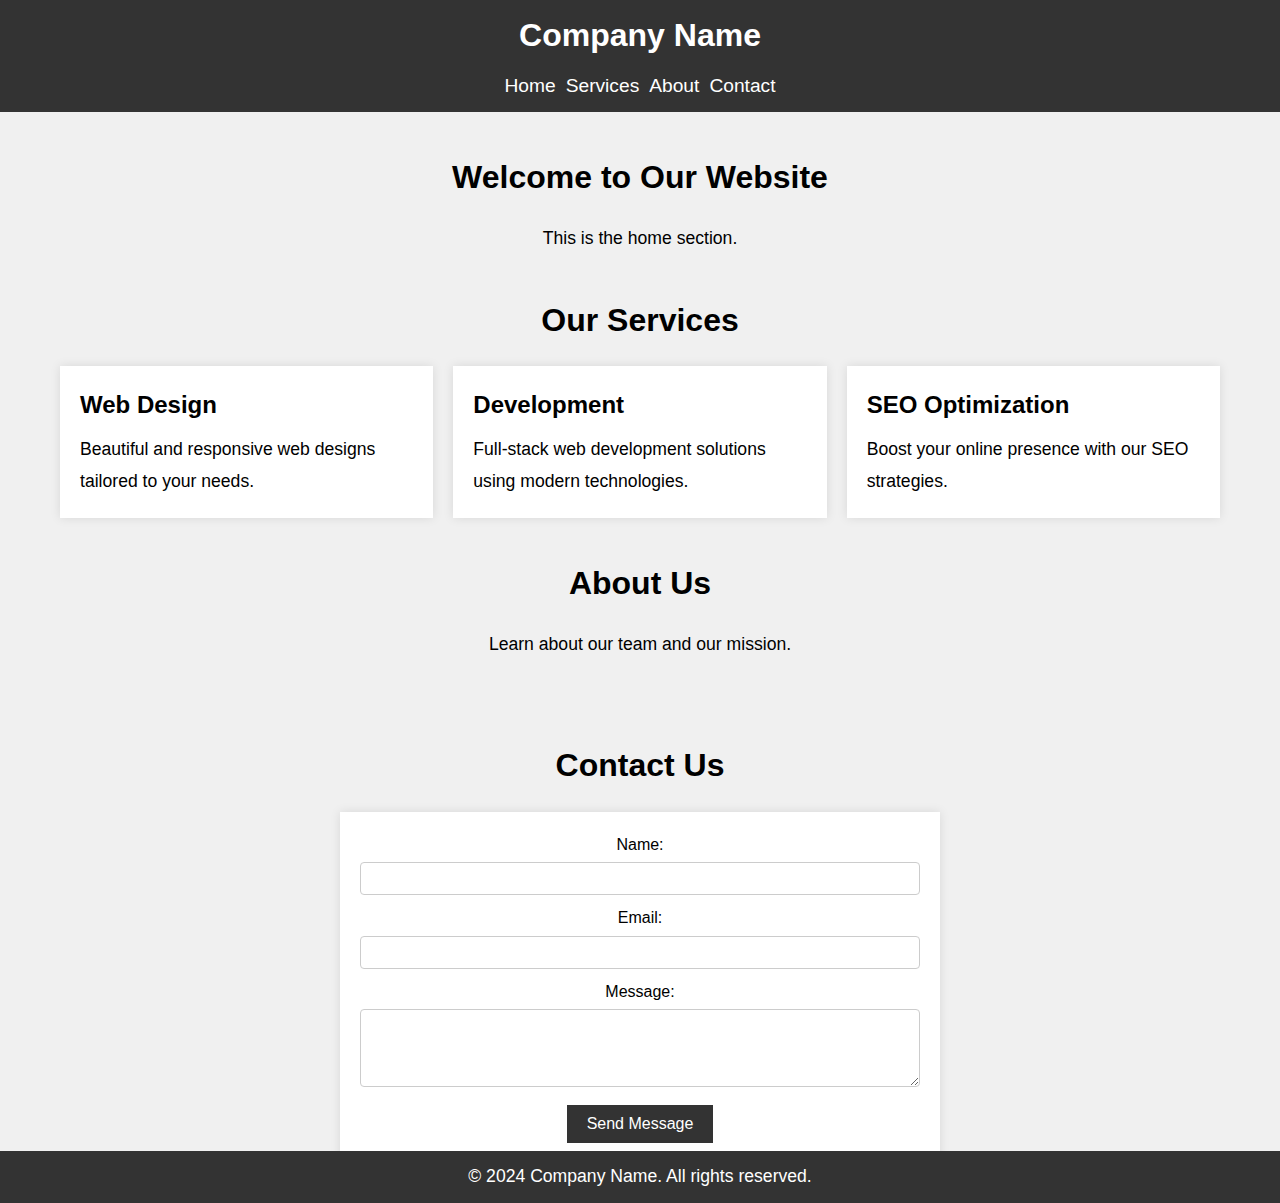
<file: task4/index.html>
<!DOCTYPE html>
<html lang="en">
  <head>
    <meta charset="UTF-8" />
    <meta name="viewport" content="width=device-width, initial-scale=1.0" />
    <title>Modular HTML and CSS Training</title>
    <link rel="stylesheet" href="style.css" />
  </head>
  <body>
    <!--------------- 
    Header
    ----------------->

    <header class="header">
      <h1>Company Name</h1>
      <nav>
        <ul>
          <li><a href="#home">Home</a></li>
          <li><a href="#services">Services</a></li>
          <li><a href="#about">About</a></li>
          <li><a href="#contact">Contact</a></li>
        </ul>
      </nav>
    </header>

    <!--------------- 
    Home
    ----------------->

    <section id="home" class="section">
      <div class="container">
        <h2>Welcome to Our Website</h2>
        <p>This is the home section.</p>
      </div>
    </section>

    <!--------------- 
    Services
    ----------------->
    <section id="services" class="container">
      <h2>Our Services</h2>
      <div class="services-grid">
        <div class="service">
          <h3>Web Design</h3>
          <p>Beautiful and responsive web designs tailored to your needs.</p>
        </div>
        <div class="service">
          <h3>Development</h3>
          <p>Full-stack web development solutions using modern technologies.</p>
        </div>
        <div class="service">
          <h3>SEO Optimization</h3>
          <p>Boost your online presence with our SEO strategies.</p>
        </div>
      </div>
    </section>

    <!--------------- 
    About
    ----------------->

    <section id="about">
      <h2>About Us</h2>
      <p>Learn about our team and our mission.</p>
    </section>

    <!--------------- 
    Contact
    ----------------->
    <section id="contact">
      <h2>Contact Us</h2>
      <form id="contactForm" class="contact-form">
        <label for="name">Name:</label>
        <input type="text" id="name" name="name" required />
        <label for="email">Email:</label>
        <input type="email" id="email" name="email" required />
        <label for="message">Message:</label>
        <textarea id="message" name="message" rows="4" required></textarea>
        <button type="submit">Send Message</button>
      </form>
    </section>

    <!--------------- 
    Footer
    ----------------->

    <footer class="footer">
      <p>&copy; 2024 Company Name. All rights reserved.</p>
    </footer>
  </body>
</html>
</file>
<file: task4/style.css>
/* Global
----------------------------------- */

:root {
  --primary-color: #333;
  --secondary-color: #555;
  --background-color: #f0f0f0;
  --text-color: #fff;
  --font-family: Arial, sans-serif;
}

* {
  box-sizing: border-box;
  margin: 0;
  padding: 0;
}

body {
  position: relative;
  font-family: var(--font-family);
  line-height: 1.6;
  background-color: var(--background-color);
}

h1 {
  font-size: 2rem;
  margin-bottom: 10px;
}

h2 {
  font-size: 2rem;
  margin-bottom: 20px;
}

h3 {
  font-size: 1.5rem;
  margin-bottom: 10px;
}

p {
  font-size: 1.1rem;
  line-height: 1.8;
}

section {
  padding: 40px 0;
  text-align: center;
}
.container {
  max-width: 1200px;
  margin: 0 auto;
  padding: 0 20px;
}

/* Header 
---------------------------------- */

.header {
  background-color: var(--primary-color);
  color: var(--text-color);
  padding: 10px 0;
  text-align: center;
}


nav ul {
  display: flex;
  gap: 10px;
  justify-content: center;
  list-style: none;
}

nav ul li a {
  color: var(--text-color);
  text-decoration: none;
  font-size: 1.2rem;
}


/* Services 
---------------------------------- */

.services-grid {
  display: grid;
  grid-template-columns: repeat(auto-fit, minmax(250px, 1fr));
  gap: 20px;
  justify-content: center;
}

.service {
  background-color: #fff;
  padding: 20px;
  box-shadow: 0 0 10px rgba(0, 0, 0, 0.1);
  text-align: left;
}


/* Contact Form 
---------------------------------- */
.contact-form {
  max-width: 600px;
  margin: 0 auto;
  background-color: #fff;
  padding: 20px;
  box-shadow: 0 0 10px rgba(0, 0, 0, 0.1);
}

.contact-form label {
  display: block;
  margin-bottom: 5px;
}

.contact-form input,
.contact-form textarea {
  width: 100%;
  padding: 8px;
  margin-bottom: 10px;
  border: 1px solid #ccc;
  border-radius: 4px;
}

.contact-form button {
  background-color: var(--primary-color);
  color: var(--text-color);
  padding: 10px 20px;
  border: none;
  cursor: pointer;
  font-size: 1rem;
}

.contact-form button:hover {
  background-color: var(--secondary-color);
}

/* Footer 
---------------------------------- */

.footer {
  background-color: var(--primary-color);
  color: var(--text-color);
  text-align: center;
  padding: 10px 0;
  position: absolute;
  width: 100%;
  bottom: 0;
}
</file>
